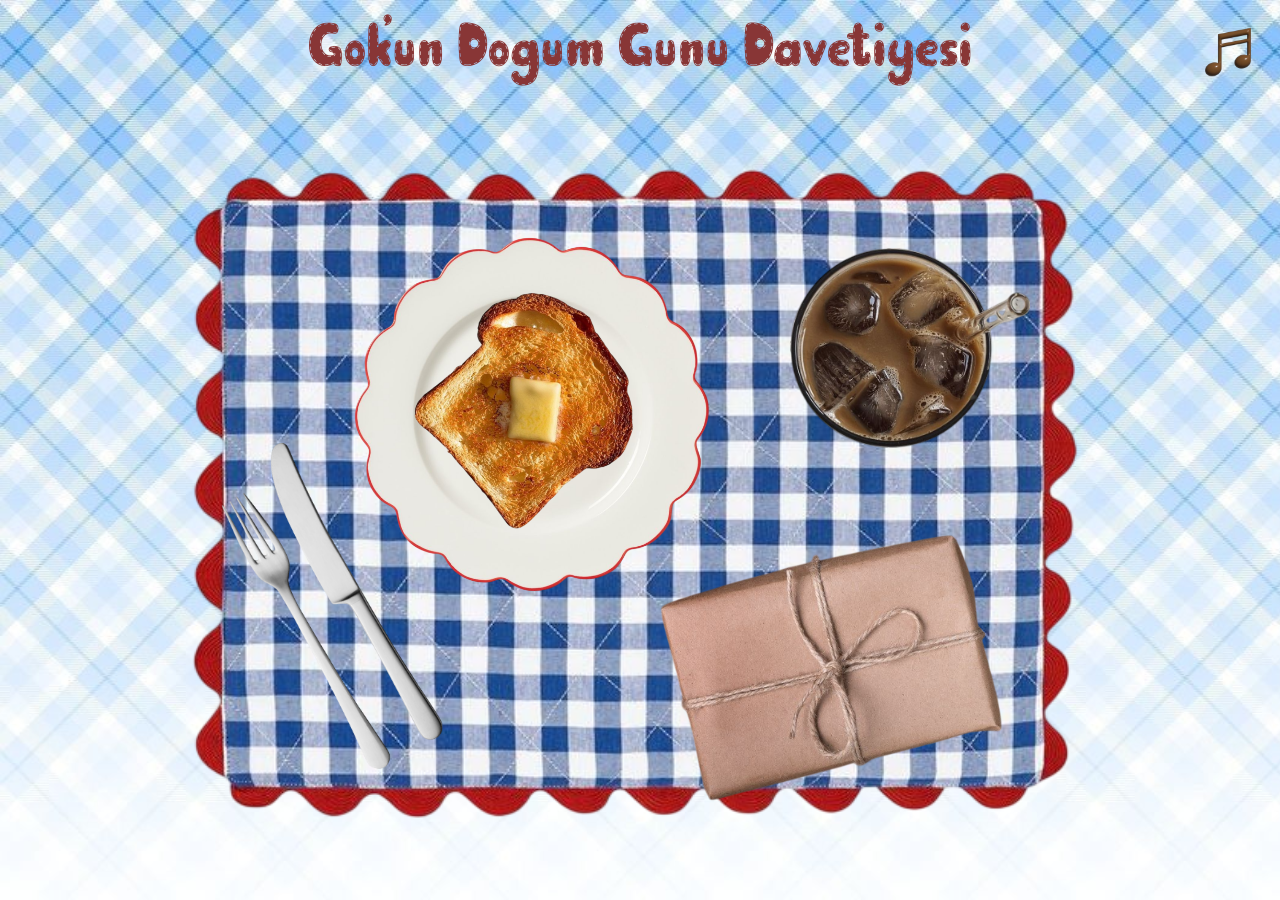
<file: index.html>
<!DOCTYPE html>
<html>
<head>
  <title>⭐WOOOOOOOOOOOOOOOOOOOOOOOOOOOOOOOOOOOOOOOOOOOOOOOOOOOOOOOOOOOOOOOOOOO</title>
  <link rel="stylesheet" href="style.css">
</head>
<body>
    <div class="title">Gok'un Dogum Gunu Davetiyesi</div>
    <div id="info-box"></div>
        <div class="menu-container">
        <div class="menu-container"></div>
        <img src="cloth.png" id="menuBg">
        <img src="toast.png" alt="Toast" id="toast" class="menu-item zoom"
        data-info="📍Nadas Pub"
        data-link="https://maps.app.goo.gl/yjZYNkHweJt6k5rK6">
        <img src="iced-coffee.png" alt="Iced Coffee" id="iced-coffee" class="menu-item zoom"
        onclick="window.location.href='view-messages.html'" >
        <img src="utensils.png" alt="Fork and Knife" id="utensils" class="menu-item zoom"
        data-info="🕖26 Mart 19:00">
        <img src="gift-box.png" alt="Gift Box" id="gift-box" class="menu-item zoom"
        onclick="window.location.href='message.html'" >
        
        
</div></div>




    <img id="musicBtn" src="music-on.png" onclick="toggleMusic()" alt="Toggle Music">

    <script src="script.js"></script>

    <audio id="bgAudio" src="CheatCode.mp3" autoplay loop></audio>
</body>
</html>
</file>
<file: style.css>
body {
    font-family: Arial;
    text-align: center;
    background-image:url('background.jpg');
    background-size: contain;
    background-repeat: repeat-x;
    min-height: 100vh;
    display: flex;
    justify-content: center;
    align-items: center;
    margin: 0;
    flex-direction: column;
}

@font-face {
    font-family: newFont ;
    src: url(CuteStitch-G355D.otf);
}

.title{
    font-family: newFont;
    font-size: 4em;
    color: rgb(136, 54, 54);
    text-align: center;
}
#info-box a {
  color: #6a4343;
  font-weight: bold;
  text-decoration: underline;
}

.card {
    box-shadow: 0 4px 8px 0 rgba(0,0,0,0.2);
    transition: 0.3s;
    padding: 10px 16px;
    margin-inline: 25%;
    border-radius: 27px;
    background-color: rgb(154, 127, 127);
    border-width: 5px;
    border-style: dashed;
}

.hidden {
    display: none;
}

.menu-container {
    position: relative;
    width: 80%;        /* container scales with screen */
    max-width: 1000px;
    margin: 0 auto;    /* center container */

}

#menuBg {
    padding: 5%;
    width: 90%;
    height: auto;
    display: block;
}

.menu-item {
    display: inline-block;      /* block-level for transform */
    position: absolute;     
    width: 20%;
    transition: transform 0.3s; /* smooth animation */
    cursor: pointer;
}

.item-text {
    display: block;
    font-size: 12px;
    color: #6a4343;
    margin-top: 5px;
}

.item-info {
    display: none;
    margin-top: 5px;
    font-size: 14px;
    color: #6a4343;
    background: rgba(255, 255, 255, 0.8);
    padding: 5px 10px;
    border-radius: 10px;
    max-width: 150px;
    word-wrap: break-word;
}

#info-box {
    display: none;           /* hidden by default */
    text-align: center;      /* center text under the title */
    font-size: 1.5rem;
    color: #6a4343;
    margin-top: 10px;        /* spacing from title */
    padding: 5px 10px;
    background: rgba(255,255,255,0.8);
    border-radius: 10px;
    max-width: 500px;
    word-wrap: break-word;
}

.zoom:hover {
    transform: scale(1.1);
}

#toast {
    position: absolute;
    top: 15%;  
    left: 19%;
    width: auto;
    height:50%;
    transition: transform .2s;
    margin: 0 auto;
}
#iced-coffee {
    position: absolute;
    top: 20%;  
    left: 65%;
    width: auto;
    height: 25%;
    transition: transform .2s;
    margin: 0 auto;
}

#utensils {
    position: absolute;
    top: 40%;  
    left: 3%;
    width: auto;
    height: 50%;
    transition: transform .2s;
    margin: 0 auto;
}
#gift-box {
    position: absolute;
    top: 55%;  
    left:50%;
    width: auto;
    height: 35%;
    transition: transform .2s;
    margin: 0 auto;
}


button {
    padding: 10px 20px;
    font-size: 16px;
    border-radius: 27px;
    background-color: rgb(95, 188, 231);
}
button:hover{
    box-shadow: 0 8px 16px 0 rgba(0,0,0,0.2);
}

p, h1 {
  transition: all 0.5s ease;
}
#musicBtn {
  position: absolute;
  top: 20px;
  right: 20px;
  width: 5%;           /* adjust size */
  height: auto;          /* adjust size */
  cursor: pointer;
  z-index: 999;          /* make sure it’s above everything */
  transition: transform 0.2s;
}

#musicBtn:hover {
  transform: scale(1.1);  /* tiny hover pop effect */
}
</file>
